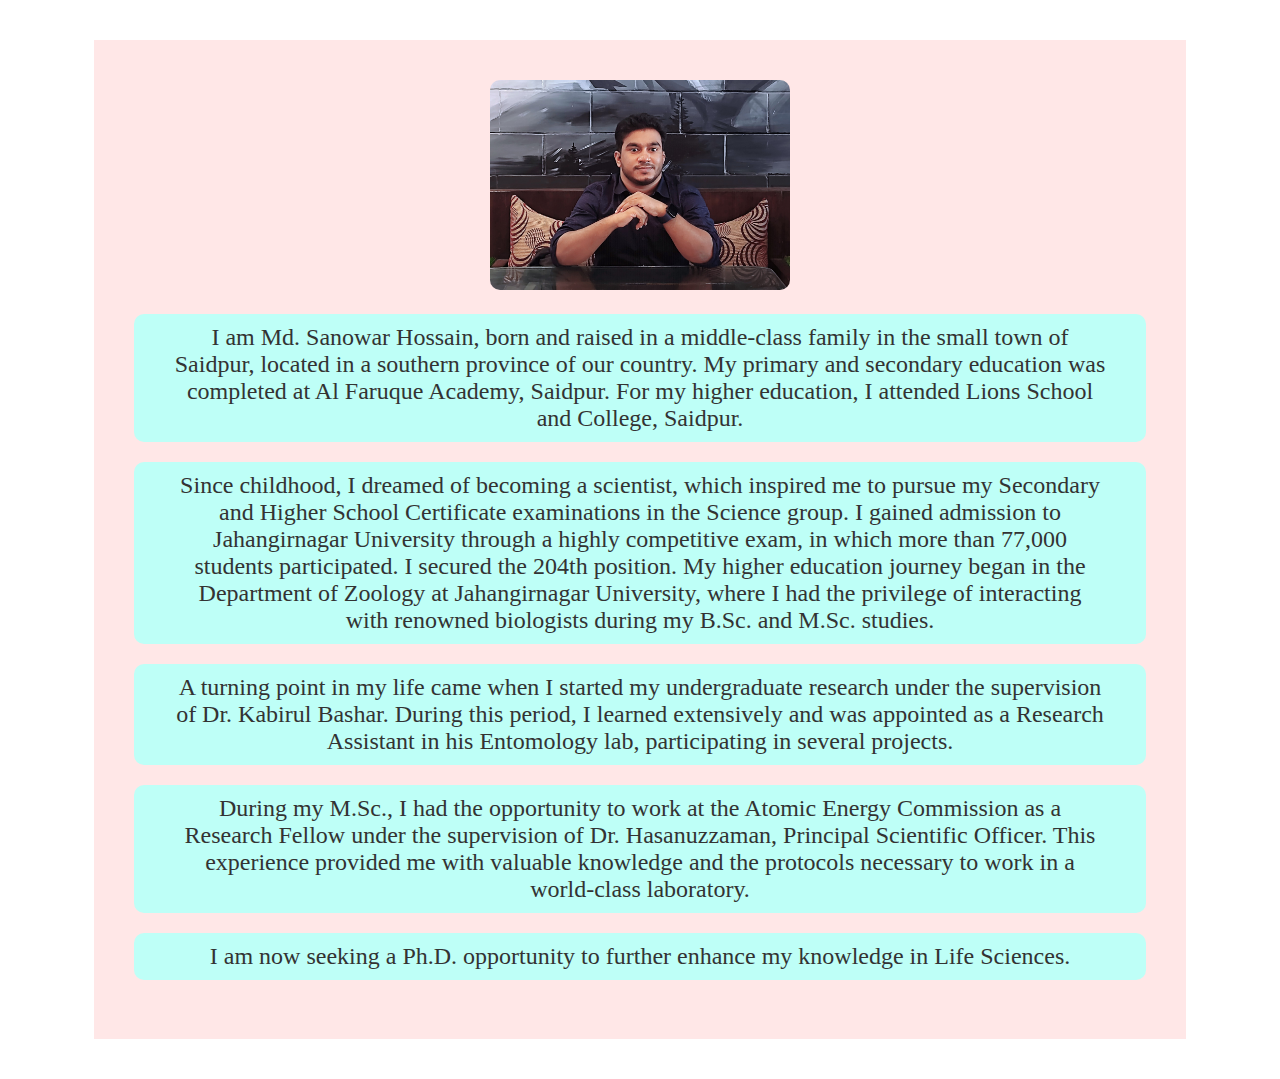
<file: biblio.html>
<!DOCTYPE html>
<html lang="en">
<head>
    <meta charset="UTF-8">
    <meta name="viewport" content="width=device-width, initial-scale=1.0">
    <title>Bibliography</title>
    <link rel="stylesheet" href="styles/biblio.css">
</head>
<body>
    <div class="contents">
        <img src="images/rocky.jpg" alt="">
        <h2>I am Md. Sanowar Hossain, born and raised in a middle-class family in the small town of Saidpur, located in a southern province of our country. My primary and secondary education was completed at Al Faruque Academy, Saidpur. For my higher education, I attended Lions School and College, Saidpur.</h2>


            <h2>Since childhood, I dreamed of becoming a scientist, which inspired me to pursue my Secondary and Higher School Certificate examinations in the Science group. I gained admission to Jahangirnagar University through a highly competitive exam, in which more than 77,000 students participated. I secured the 204th position. My higher education journey began in the Department of Zoology at Jahangirnagar University, where I had the privilege of interacting with renowned biologists during my B.Sc. and M.Sc. studies.</h2>
            
            <h2>A turning point in my life came when I started my undergraduate research under the supervision of Dr. Kabirul Bashar. During this period, I learned extensively and was appointed as a Research Assistant in his Entomology lab, participating in several projects.</h2> 
            
           <h2> During my M.Sc., I had the opportunity to work at the Atomic Energy Commission as a Research Fellow under the supervision of Dr. Hasanuzzaman, Principal Scientific Officer. This experience provided me with valuable knowledge and the protocols necessary to work in a world-class laboratory.</h2>
            
            <h2>I am now seeking a Ph.D. opportunity to further enhance my knowledge in Life Sciences.</h2>
    </div>
</body>
</html>
</file>
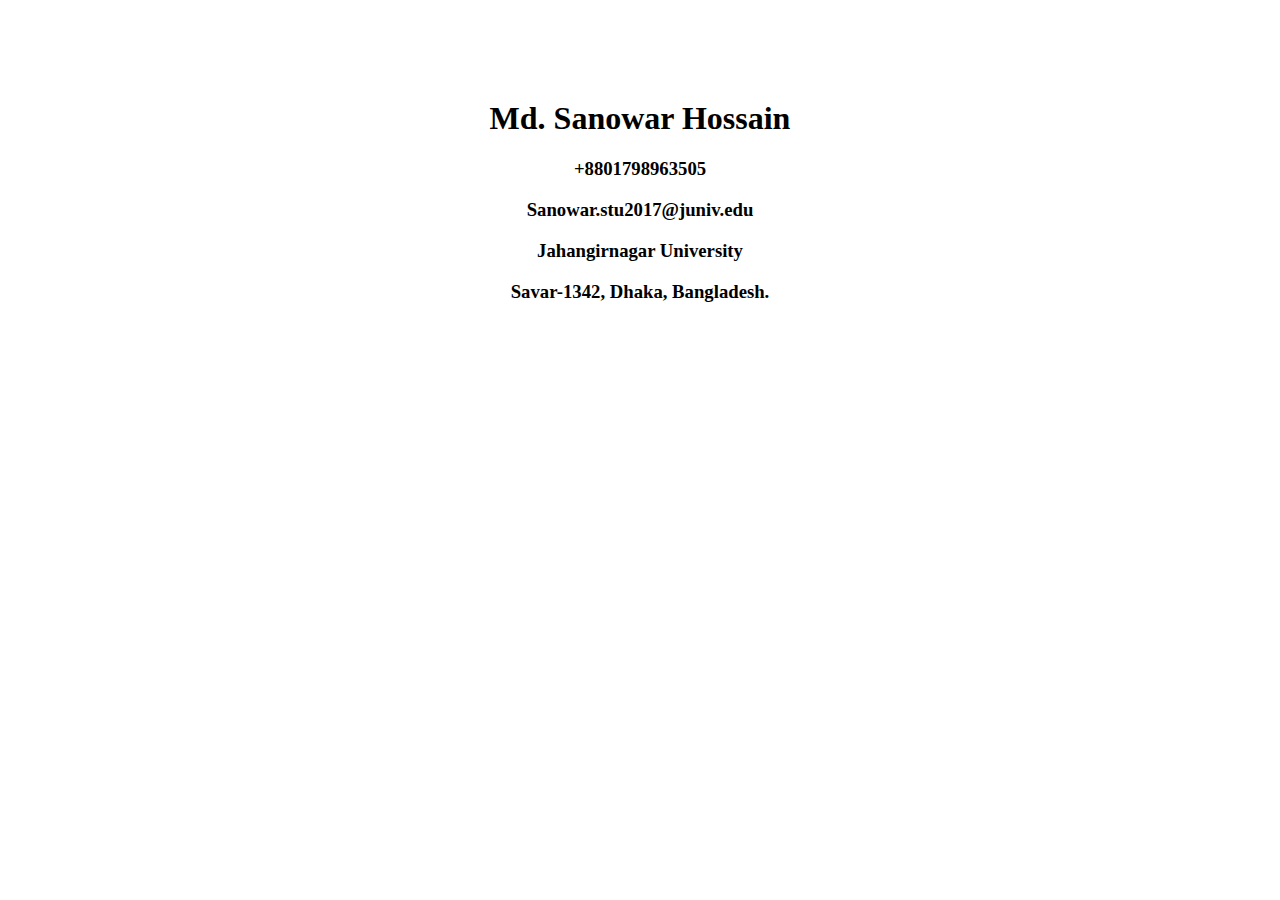
<file: contact.html>
<!DOCTYPE html>
<html lang="en">
  <head>
    <meta charset="UTF-8" />
    <meta name="viewport" content="width=device-width, initial-scale=1.0" />
    <title>Document</title>
    <link rel="stylesheet" href="styles/contact.css">
  </head>
  <body>
    <div class="contact">
        <h1>Md. Sanowar Hossain</h1>

    <h3>+8801798963505</h3>

    <h3>Sanowar.stu2017@juniv.edu</h3>

    <h3>Jahangirnagar University</h3>

    <h3>Savar-1342, Dhaka, Bangladesh.</h3>
    </div>
  </body>
</html>
</file>
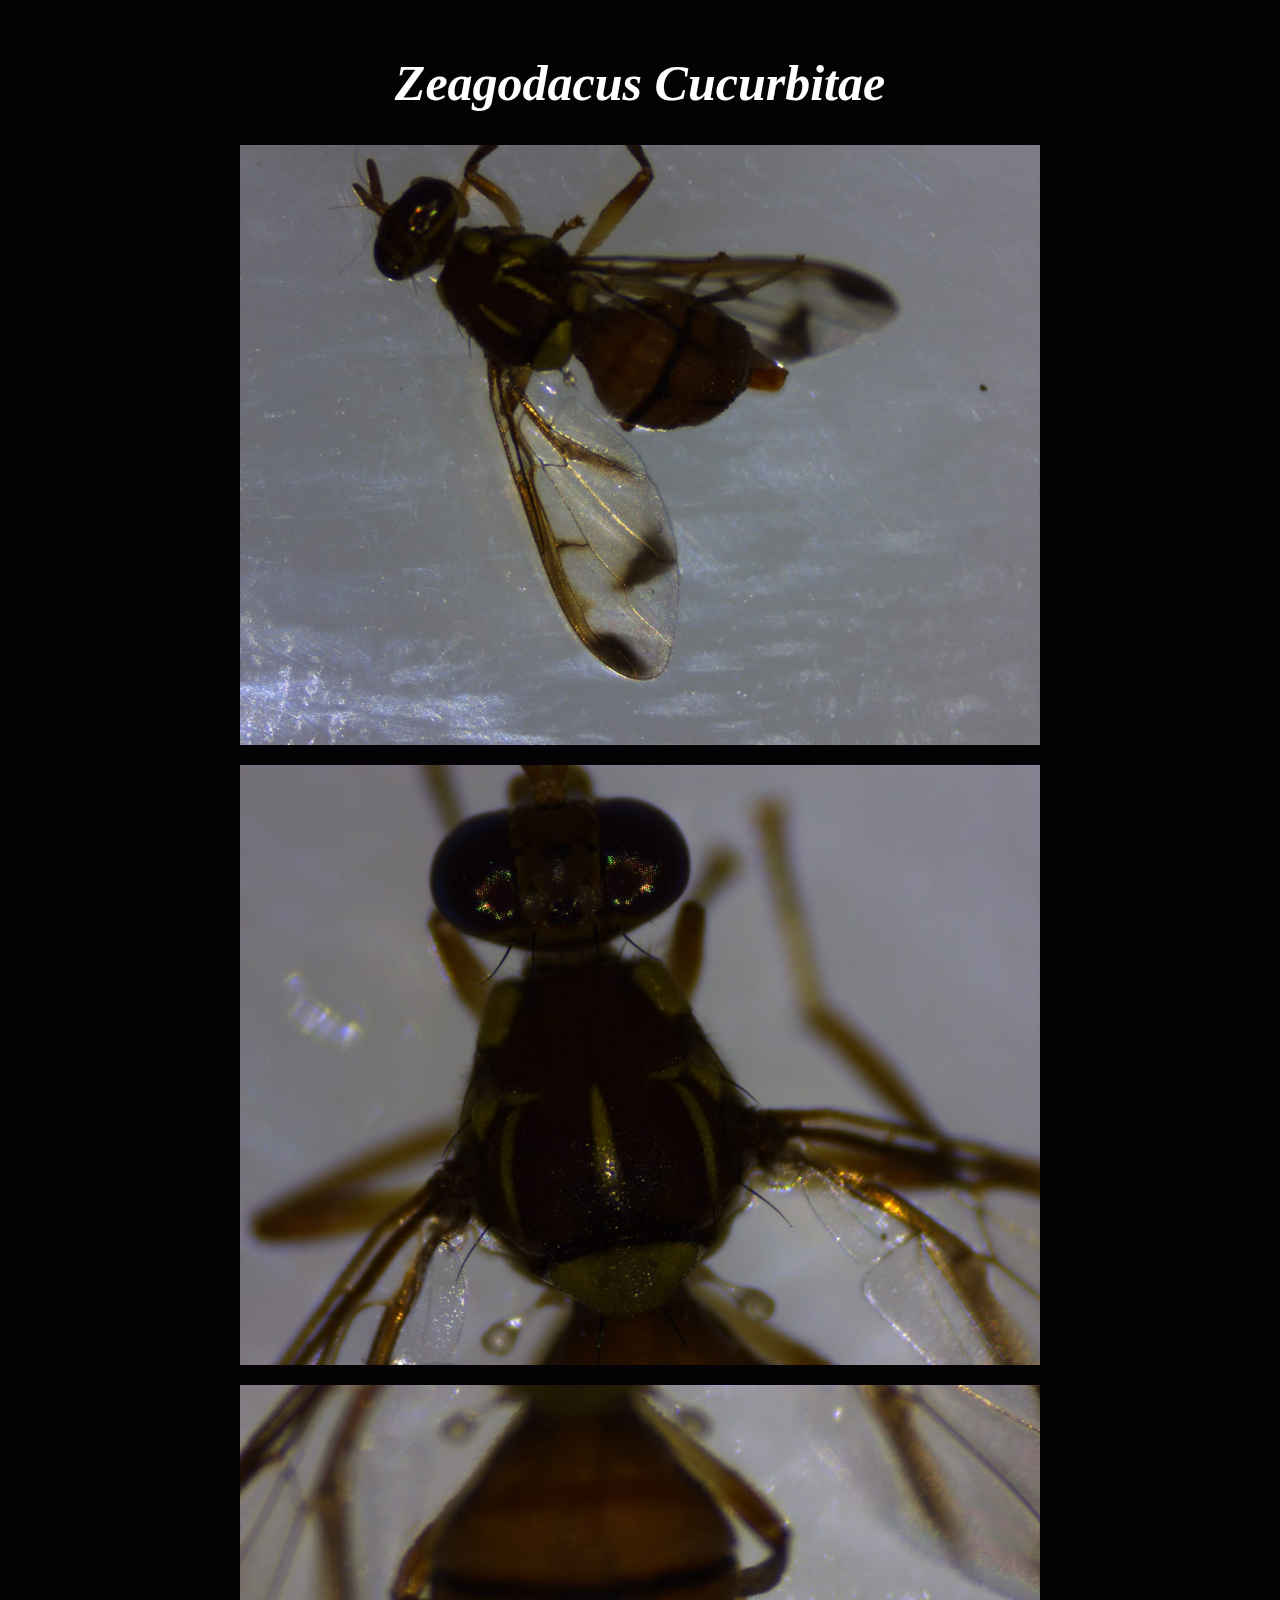
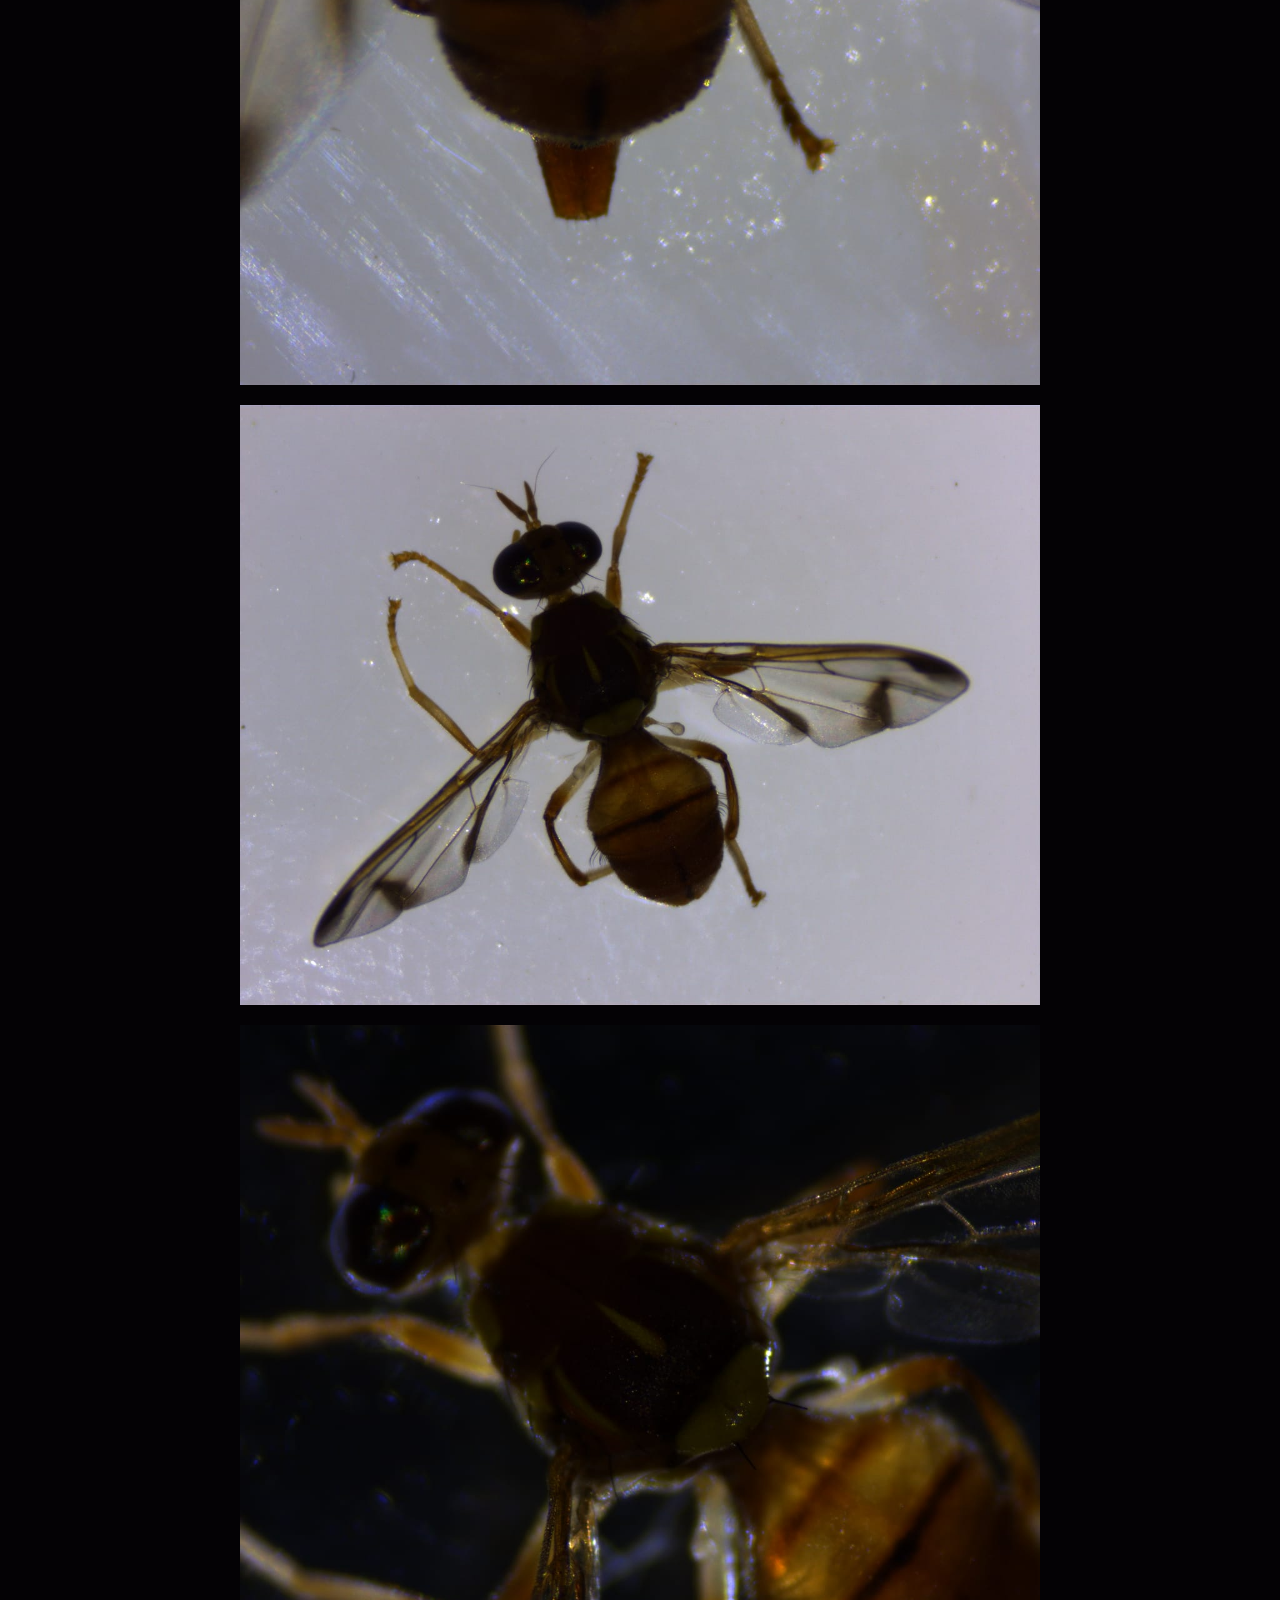
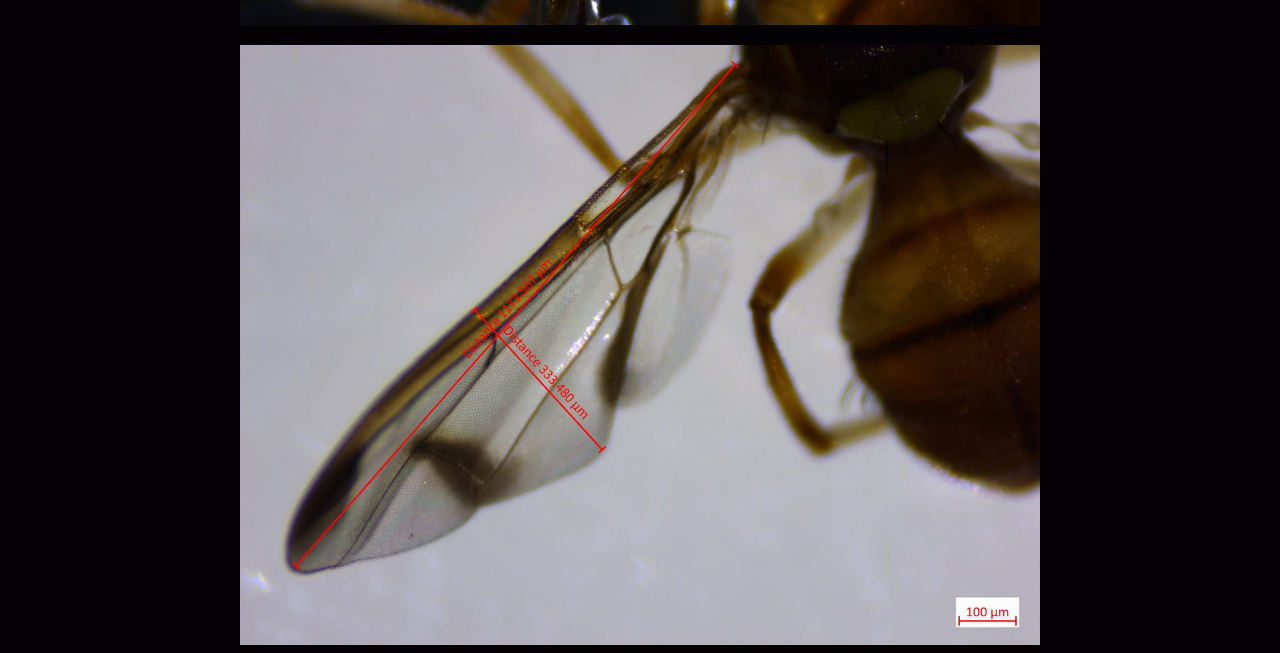
<file: cucar.html>
<!DOCTYPE html>
<html lang="en">
<head>
    <meta charset="UTF-8">
    <meta name="viewport" content="width=device-width, initial-scale=1.0">
    <title>Document</title>
    <link rel="stylesheet" href="styles/dorcales.css">
</head>
<body>

    <div class="container">
        <h1><em>Zeagodacus Cucurbitae</em></h1>
        <div class="dorcel-img">
            <img src="images/cu-1.jpeg" alt="">
            <img src="images/cu-2.jpeg" alt="">
            <img src="images/cu-3.jpeg" alt="">
            <img src="images/cu-4.jpeg" alt="">
            <img src="images/cu-5.jpeg" alt="">
            <img src="images/cu-6.jpeg" alt="">

        </div>
    </div>
    
</body>
</html>
</file>
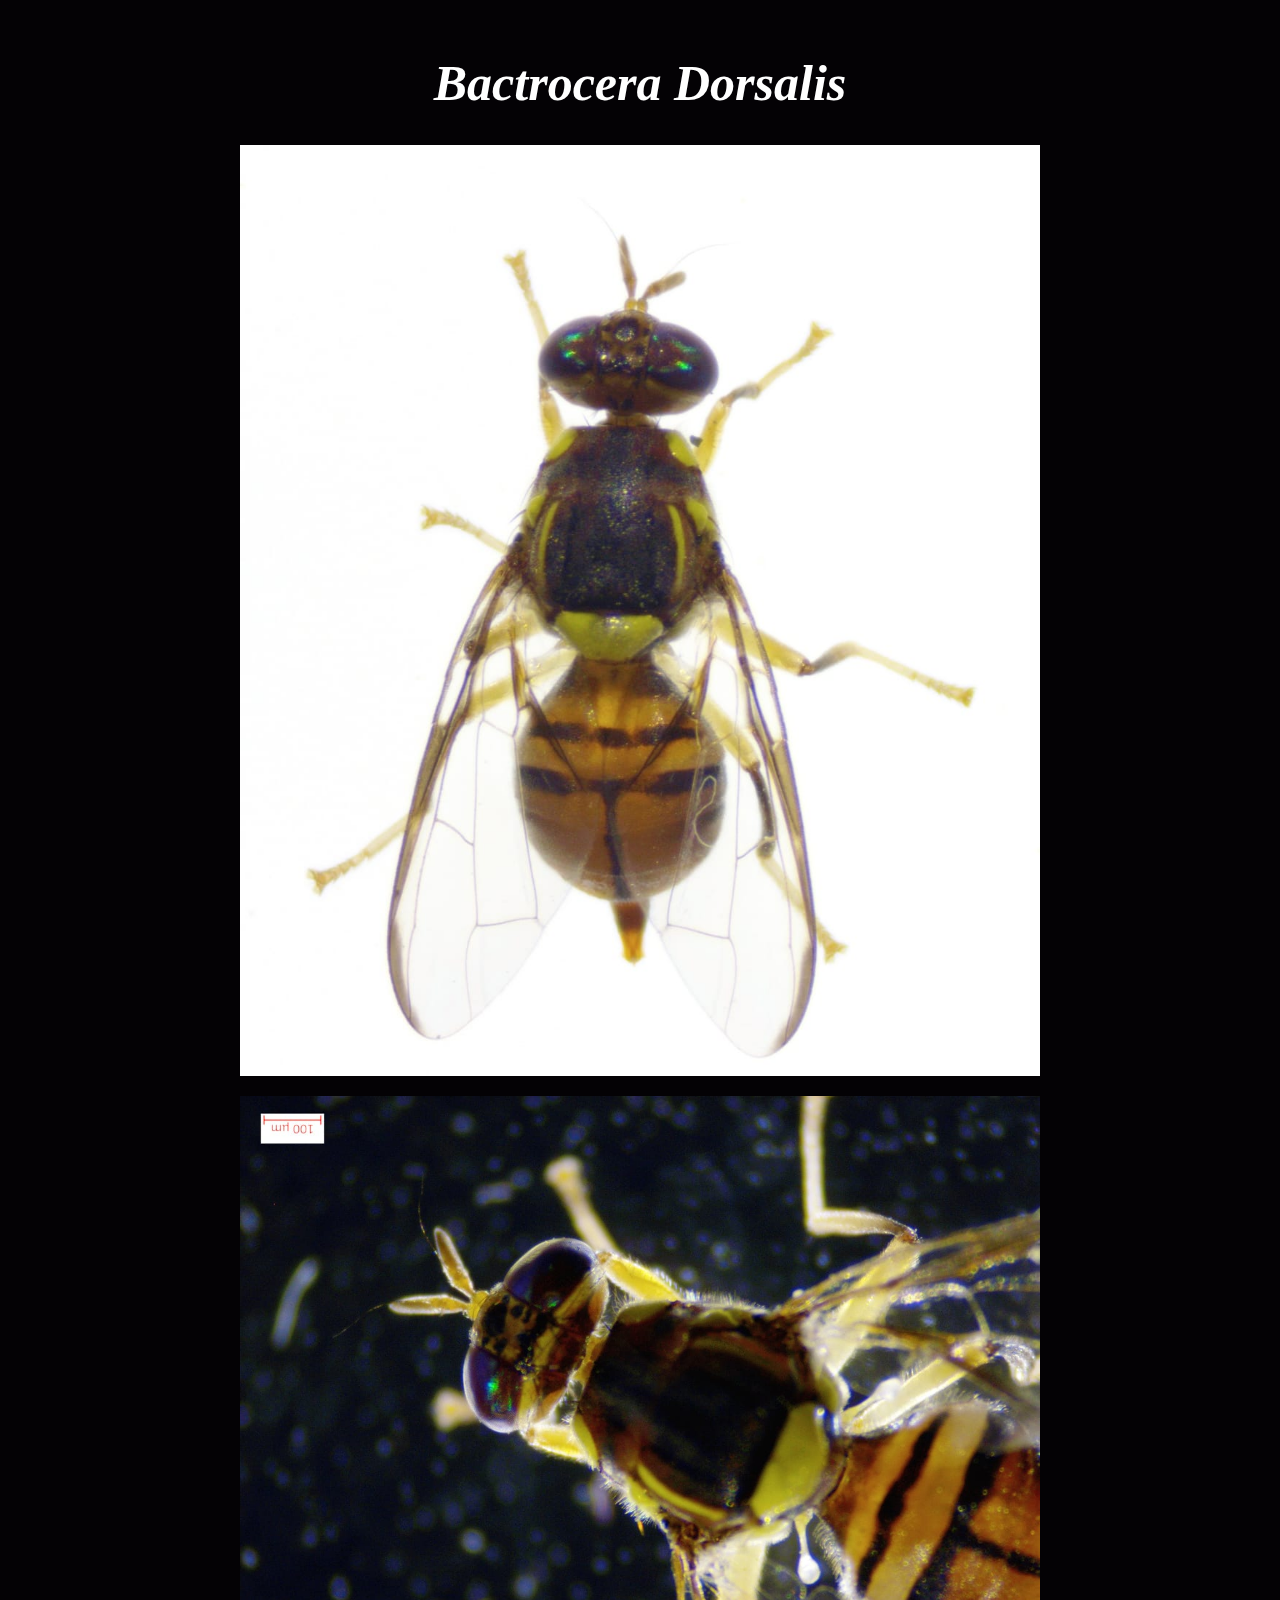
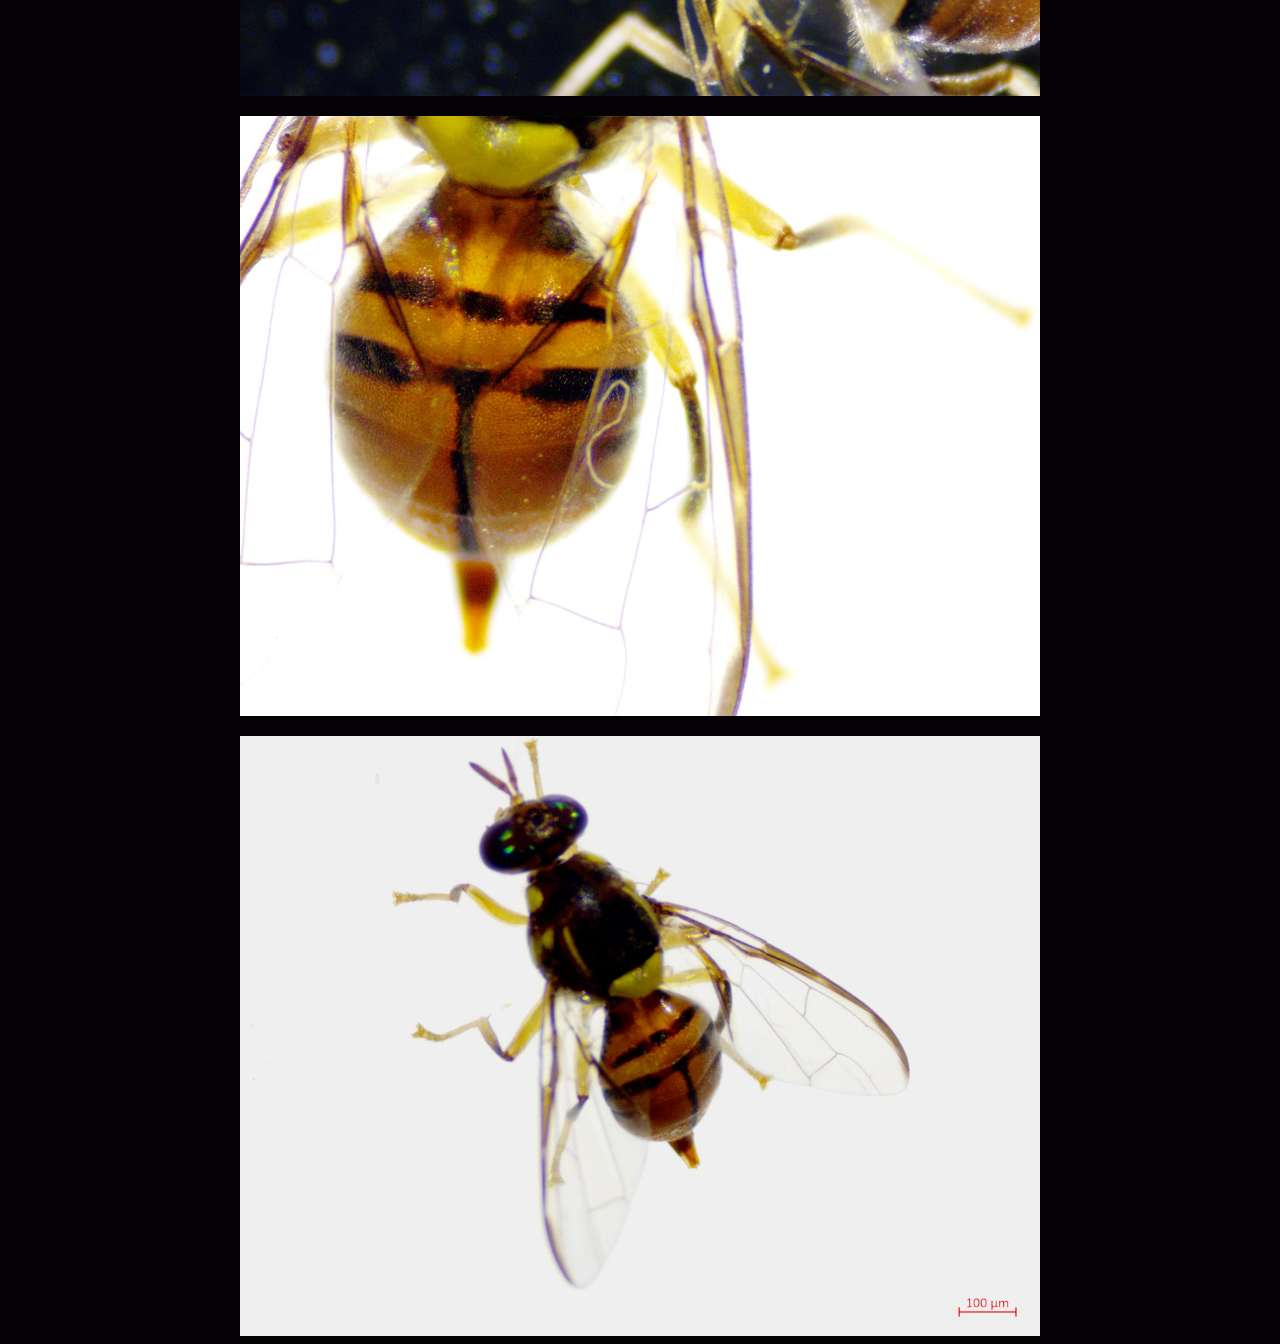
<file: dorcales.html>
<!DOCTYPE html>
<html lang="en">
<head>
    <meta charset="UTF-8">
    <meta name="viewport" content="width=device-width, initial-scale=1.0">
    <title>Document</title>
    <link rel="stylesheet" href="styles/dorcales.css">
</head>
<body>

    <div class="container">
        <h1><em>Bactrocera Dorsalis</em></h1>
        <div class="dorcel-img">
            <img src="images/dor-1.jpeg" alt="">
            <img src="images/dor-2.jpeg" alt="">
            <img src="images/dor-3.jpeg" alt="">
            <img src="images/dor-4.jpeg" alt="">
        </div>
    </div>
    
</body>
</html>
</file>
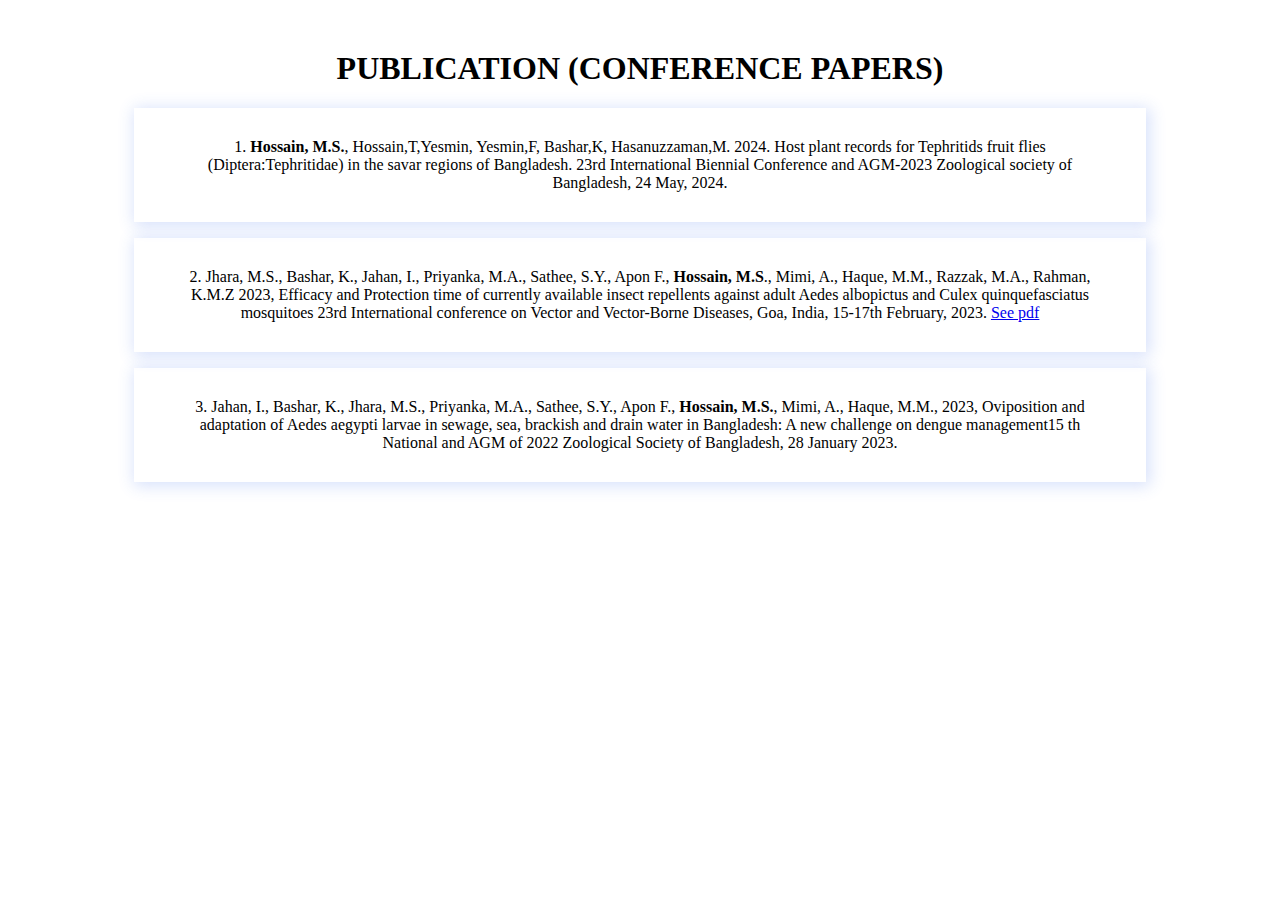
<file: publication.html>
<!DOCTYPE html>
<html lang="en">
  <head>
    <meta charset="UTF-8" />
    <meta
      name="viewport"
      content="width=
    , initial-scale=1.0"
    />
    <title>Document</title>
    <link rel="stylesheet" href="styles/publication.css" />
  </head>
  <body>
    <div class="publication">
      <h1>PUBLICATION (CONFERENCE PAPERS)</h1>
      <p>
        1. <strong>Hossain, M.S.</strong>, Hossain,T,Yesmin, Yesmin,F, Bashar,K, Hasanuzzaman,M.
        2024. Host plant records for Tephritids fruit flies
        (Diptera:Tephritidae) in the savar regions of Bangladesh. 23rd
        International Biennial Conference and AGM-2023 Zoological society of
        Bangladesh, 24 May, 2024.
      </p>
      <p>2. Jhara, M.S., Bashar, K., Jahan, I., Priyanka, M.A., Sathee, S.Y.,
        Apon F., <strong>Hossain, M.S</strong>., Mimi, A., Haque, M.M., Razzak, M.A., Rahman,
        K.M.Z 2023, Efficacy and Protection time of currently available insect
        repellents against adult Aedes albopictus and Culex quinquefasciatus
        mosquitoes 23rd International conference on Vector and Vector-Borne
        Diseases, Goa, India, 15-17th February, 2023. <a href="ms-2.pdf">See pdf</a>
      </p> 
      <p>
        3. Jahan, I., Bashar, K., Jhara, M.S., Priyanka, M.A., Sathee, S.Y.,
        Apon F., <strong>Hossain, M.S.</strong>, Mimi, A., Haque, M.M., 2023, Oviposition and
        adaptation of Aedes aegypti larvae in sewage, sea, brackish and drain
        water in Bangladesh: A new challenge on dengue management15 th National
        and AGM of 2022 Zoological Society of Bangladesh, 28 January 2023.
      </p>
    </div>
  </body>
</html>
</file>
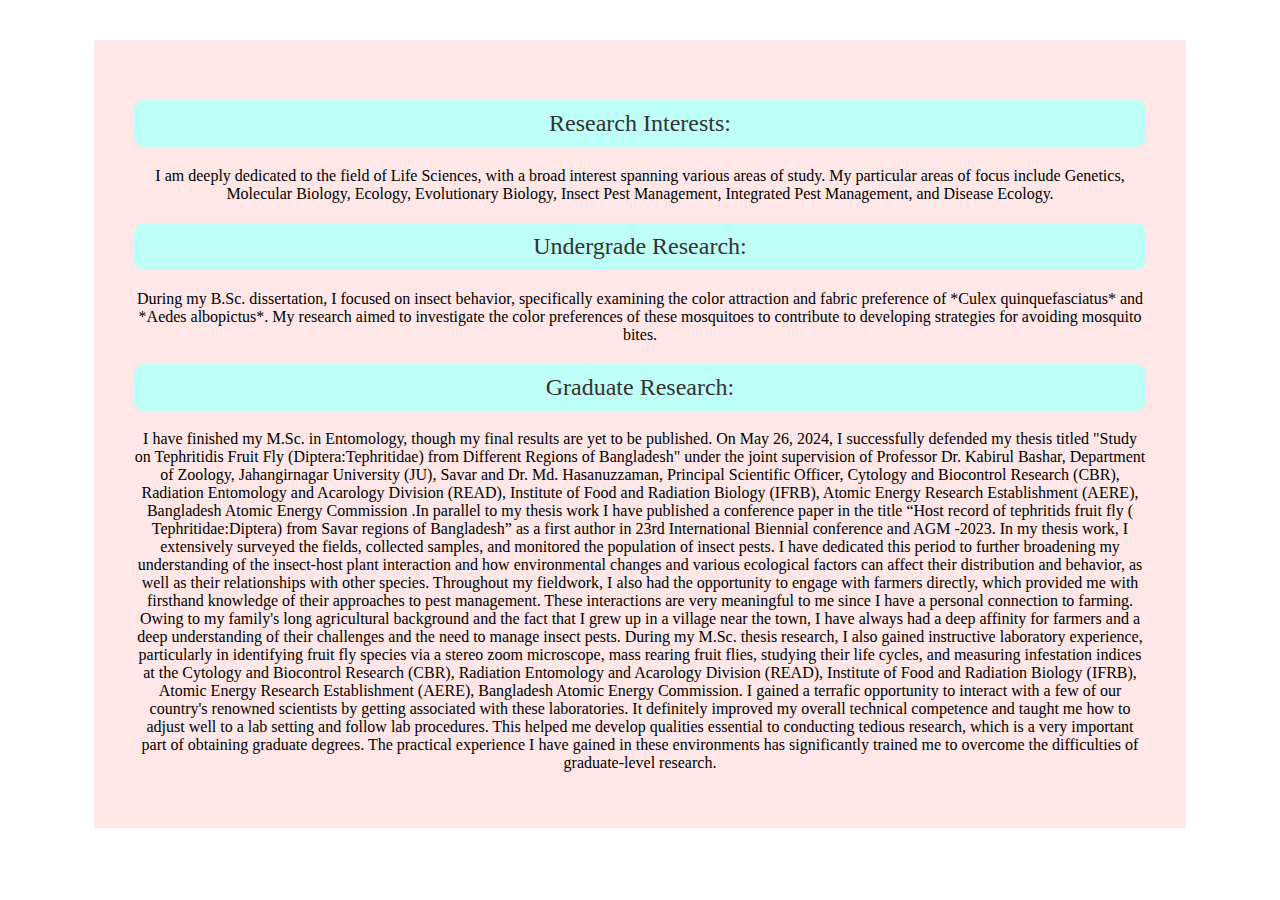
<file: reasearch.html>
<!DOCTYPE html>
<html lang="en">
<head>
    <meta charset="UTF-8">
    <meta name="viewport" content="width=device-width, initial-scale=1.0">
    <title>Bibliography</title>
    <link rel="stylesheet" href="styles/biblio.css">
</head>
<body>
    <div class="contents">
        <!-- <img src="images/rocky.jpg" alt=""> -->
        <h2>Research Interests:</h2>
        <p>I am deeply dedicated to the field of Life Sciences, with a broad interest spanning various areas of study. My particular areas of focus include Genetics, Molecular Biology, Ecology, Evolutionary Biology, Insect Pest Management, Integrated Pest Management, and Disease Ecology.</p>
        <h2>Undergrade Research:</h2>
        <p>During my B.Sc. dissertation, I focused on insect behavior, specifically examining the color attraction and fabric preference of *Culex quinquefasciatus* and *Aedes albopictus*. My research aimed to investigate the color preferences of these mosquitoes to contribute to developing strategies for avoiding mosquito bites.</p>

        <h2>Graduate Research:</h2>
        <p>I have finished my M.Sc. in Entomology, though my final results are yet to be published. On May 26, 2024, I successfully defended my thesis titled "Study on Tephritidis Fruit Fly (Diptera:Tephritidae) from Different Regions of Bangladesh" under the joint supervision of Professor Dr. Kabirul Bashar, Department of Zoology, Jahangirnagar University (JU), Savar and Dr. Md. Hasanuzzaman, Principal Scientific Officer, Cytology and Biocontrol Research (CBR), Radiation Entomology and Acarology Division (READ), Institute of Food and Radiation Biology (IFRB), Atomic Energy Research Establishment (AERE), Bangladesh Atomic Energy Commission .In parallel to my thesis work I have published a conference paper in the title “Host record of tephritids fruit fly ( Tephritidae:Diptera) from Savar regions of Bangladesh” as a first author in 23rd International Biennial conference and AGM -2023. 
            In my thesis work, I extensively surveyed the fields, collected samples, and monitored the population of insect pests. I have dedicated this period to further broadening my understanding of the insect-host plant interaction and how environmental changes and various ecological factors can affect their distribution and behavior, as well as their relationships with other species.
            Throughout my fieldwork, I also had the opportunity to engage with farmers directly, which provided me with firsthand knowledge of their approaches to pest management. These interactions are very meaningful to me since I have a personal connection to farming. Owing to my family's long agricultural background and the fact that I grew up in a village near the town, I have always had a deep affinity for farmers and a deep understanding of their challenges and the need to manage insect pests.
            During my M.Sc. thesis research, I also gained instructive laboratory experience, particularly in identifying fruit fly species via a stereo zoom microscope, mass rearing fruit flies, studying their life cycles, and measuring infestation indices at the Cytology and Biocontrol Research (CBR), Radiation Entomology and Acarology Division (READ), Institute of Food and Radiation Biology (IFRB), Atomic Energy Research Establishment (AERE), Bangladesh Atomic Energy Commission. I gained a terrafic opportunity to interact with a few of our country's renowned scientists by getting associated with these laboratories. It definitely improved my overall technical competence and taught me how to adjust well to a lab setting and follow lab procedures. This helped me develop qualities essential to conducting tedious research, which is a very important part of obtaining graduate degrees. The practical experience I have gained in these environments has significantly trained me to overcome the difficulties of graduate-level research.
            
            </p>


    </div>
</body>
</html>
</file>
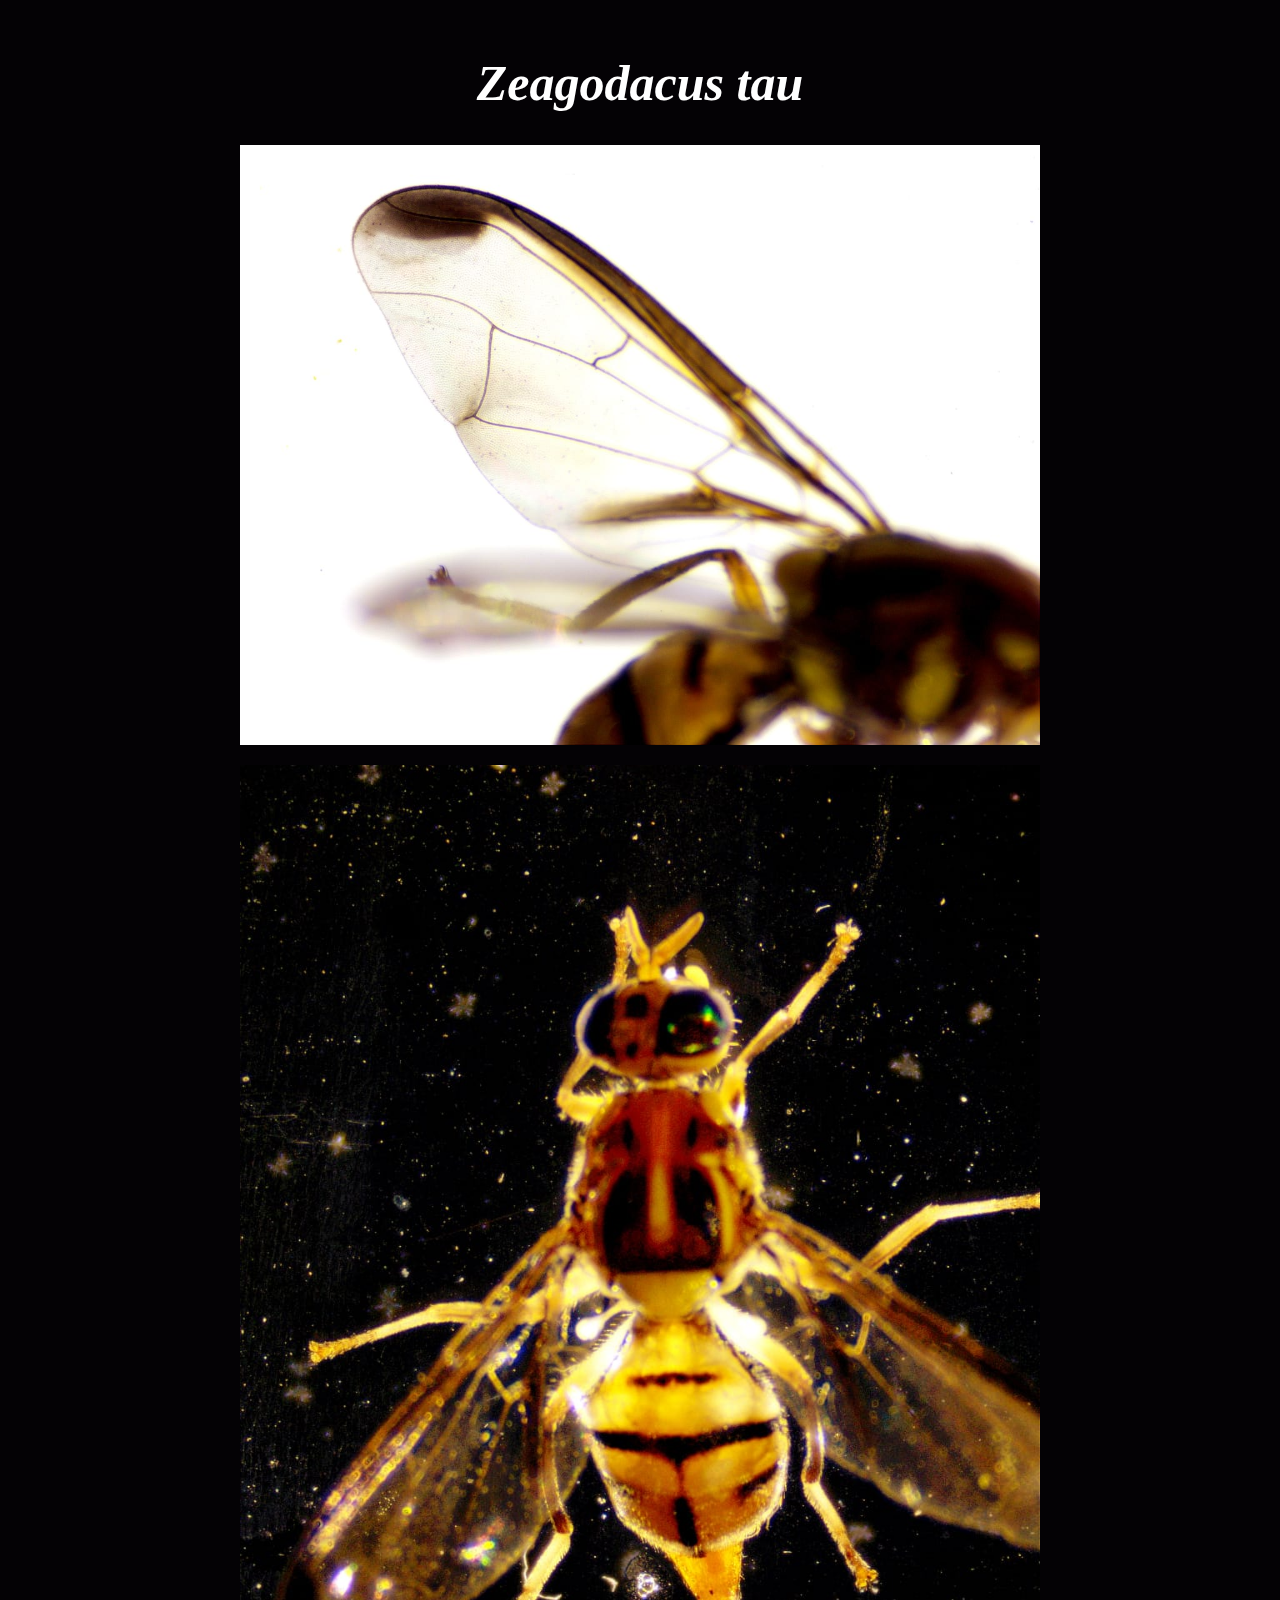
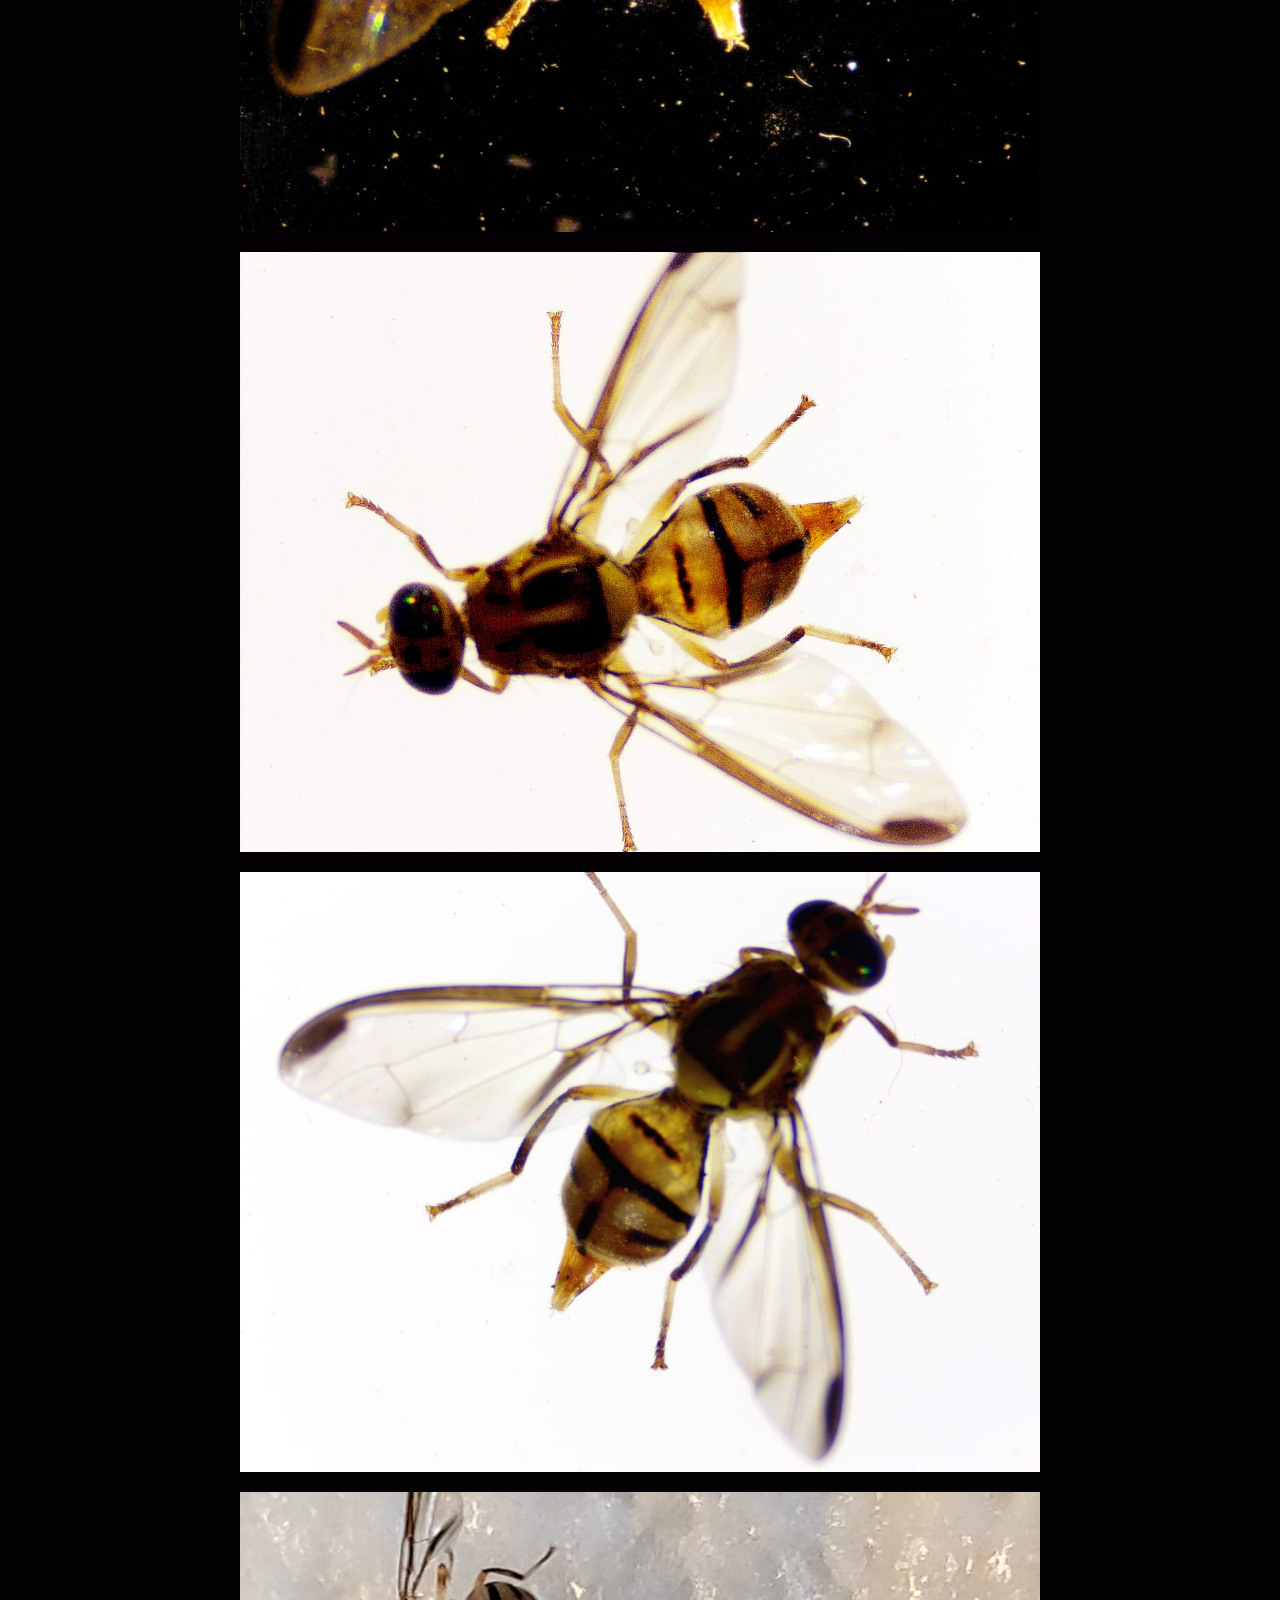
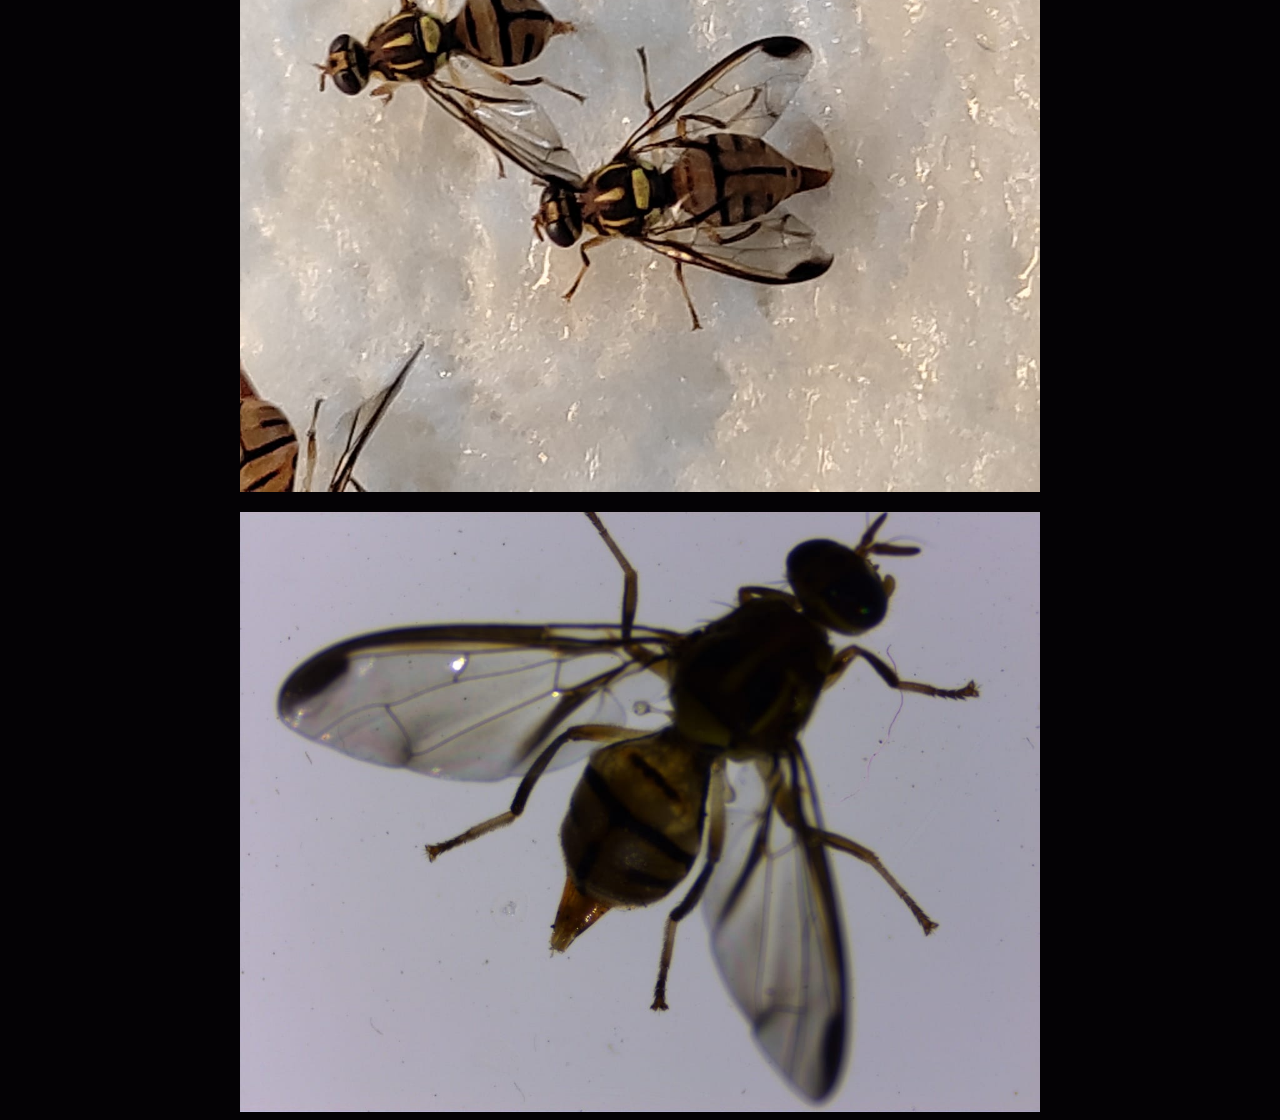
<file: tau.html>
<!DOCTYPE html>
<html lang="en">
<head>
    <meta charset="UTF-8">
    <meta name="viewport" content="width=device-width, initial-scale=1.0">
    <title>Document</title>
    <link rel="stylesheet" href="styles/dorcales.css">
</head>
<body>

    <div class="container">
        <h1><em>Zeagodacus tau</em></h1>
        <div class="dorcel-img">
            <img src="images/tau-1.jpeg" alt="">
            <img src="images/tau-2.jpeg" alt="">
            <img src="images/tau-3.jpeg" alt="">
            <img src="images/tau-4.jpeg" alt="">
            <img src="images/tau-5.jpeg" alt="">
            <img src="images/tau-6.jpeg" alt="">

        </div>
    </div>
    
</body>
</html>
</file>
<file: styles/biblio.css>
.contents{
    width: 80%;
    text-align: center;
    margin: 40px auto;
    background-color: #ffe3e3de;
    padding: 40px;
}
.contents img{
    width: 300px;
    height: 210px;
    border-radius: 10px;
}
.contents h2{
    /* font-size: 2em; */
    color: #333;
    font-weight: 400;
    background-color: #BEFFF7;
    padding: 10px 40px;
    border-radius: 10px;
}
</file>
<file: styles/contact.css>
.contact{
    width: 400px;
    margin: 100px auto;
    text-align: center;
}
</file>
<file: styles/dorcales.css>
body{
    background-color: #040205;
}
.container{
    display: flex;
    justify-content: center;
    flex-wrap: wrap;
    align-items: center;
    flex-direction: column;
    margin-top: 20px;
   
    /* width: 600px; */
    /* margin-left: 20px; */
   

}
.container h1{
    color: white;
    font-size: 50px;
}
.dorcel-img{
    display: flex;
    justify-content: center;
    width: 1200px;
    flex-wrap: wrap;
    align-items: center;
    gap: 20px;
   
    
}
.dorcel-img img{
    width: 800px;
    /* height: 100px; */
}
</file>
<file: styles/publication.css>
.publication{
    width: 80%;
    margin: 50px auto;
    text-align: center;
}


.publication p{
    /* border: 2px solid blue; */
    padding: 30px 50px;
    box-shadow: 2px 2px 15px 2px rgba(55, 103, 234, 0.2);
}
</file>
